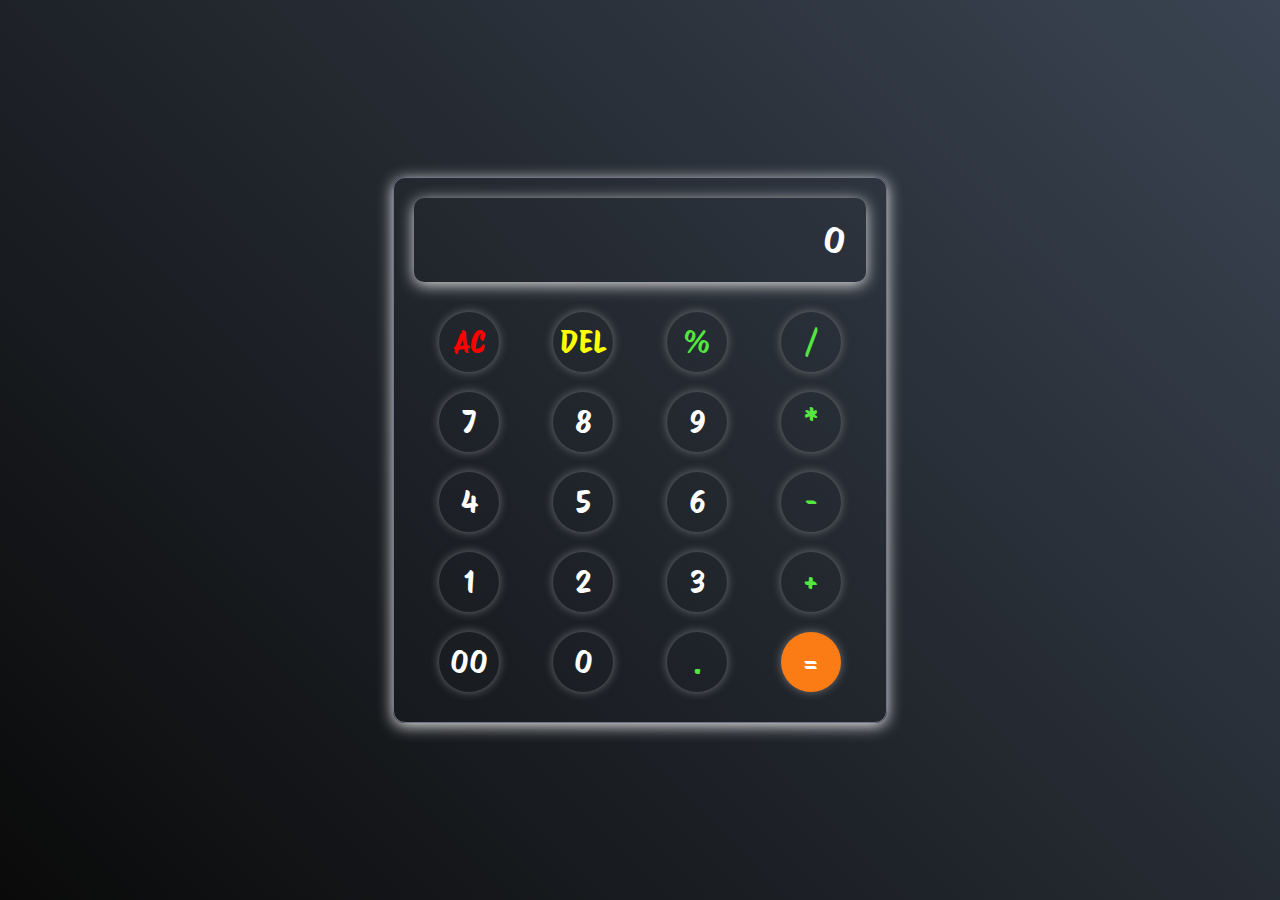
<file: Calculator/index.html>
<!DOCTYPE html>
<html lang="en">

<head>
    <meta charset="UTF-8">
    <meta name="viewport" content="width=device-width, initial-scale=1.0">
    <title>Calculator Making</title>
    <link rel="stylesheet" href="style.css">
</head>

<body>
    <div class="calculator">
        <input id="inputBox" type="text" min="0" class="text" placeholder="0">
        <div class="calculator-body">
            <div class="button">
                <button class="operator" style="color: red;">AC</button>
                <button class="operator" style="color: yellow;">DEL</button>
                <button class="operator">%</button>
                <button class="operator">/</button>
            </div>
            <div class="button">
                <button>7</button>
                <button>8</button>
                <button>9</button>
                <button class="operator">*</button>
            </div>
            <div class="button">
                <button>4</button>
                <button>5</button>
                <button>6</button>
                <button class="operator">-</button>
            </div>
            <div class="button">
                <button>1</button>
                <button>2</button>
                <button>3</button>
                <button class="operator">+</button>
            </div>
            <div class="button">
                <button>00</button>
                <button>0</button>
                <button class="operator">.</button>
                <button class="equalBtn">=</button>
            </div>
        </div>
    </div>

    <script src="script.js"></script>
</body>

</html>
</file>
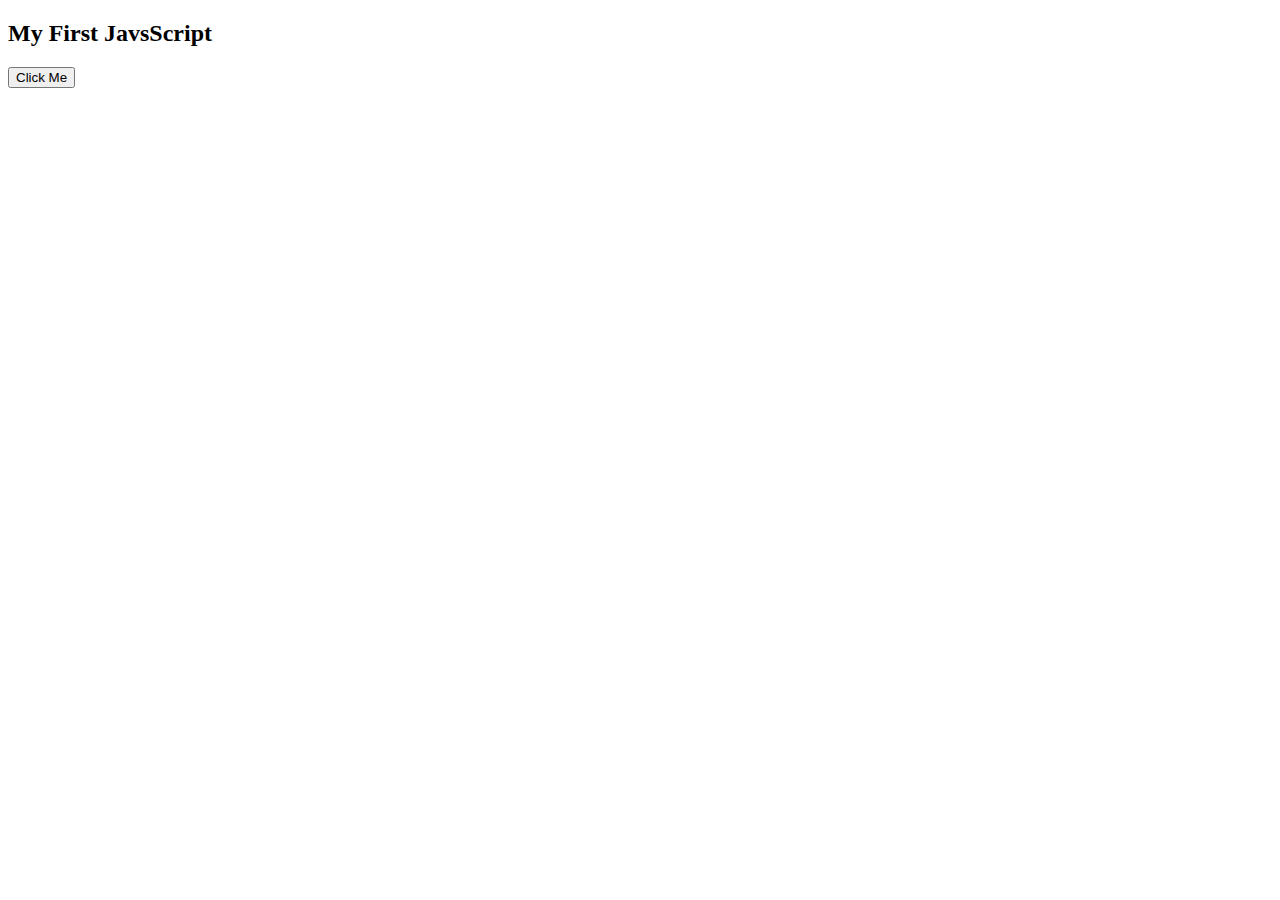
<file: Begineer/First-js.html>
<!DOCTYPE html>
<!--[if lt IE 7]>      <html class="no-js lt-ie9 lt-ie8 lt-ie7"> <![endif]-->
<!--[if IE 7]>         <html class="no-js lt-ie9 lt-ie8"> <![endif]-->
<!--[if IE 8]>         <html class="no-js lt-ie9"> <![endif]-->
<!--[if gt IE 8]>      <html class="no-js"> <!-<![endif]-->
<html>
    <head>
        <meta charset="utf-8">
        <meta http-equiv="X-UA-Compatible" content="IE=edge">
        <title></title>
        <meta name="description" content="">
        <meta name="viewport" content="width=device-width, initial-scale=1">
        <link rel="stylesheet" href="">
    </head>
    <body>
        <!--[if lt IE 7]>
            <p class="browsehappy">You are using an <strong>outdated</strong> browser. Please <a href="#">upgrade your browser</a> to improve your experience.</p>
        <![endif]-->
        
        <h2>My First JavsScript</h2>
        <button type="button" onclick="document.getElementById('click').innerHTML = Date()">Click Me</button>
        <p id="click"></p>

        <script src="" async defer></script>
    </body>
</html>
</file>
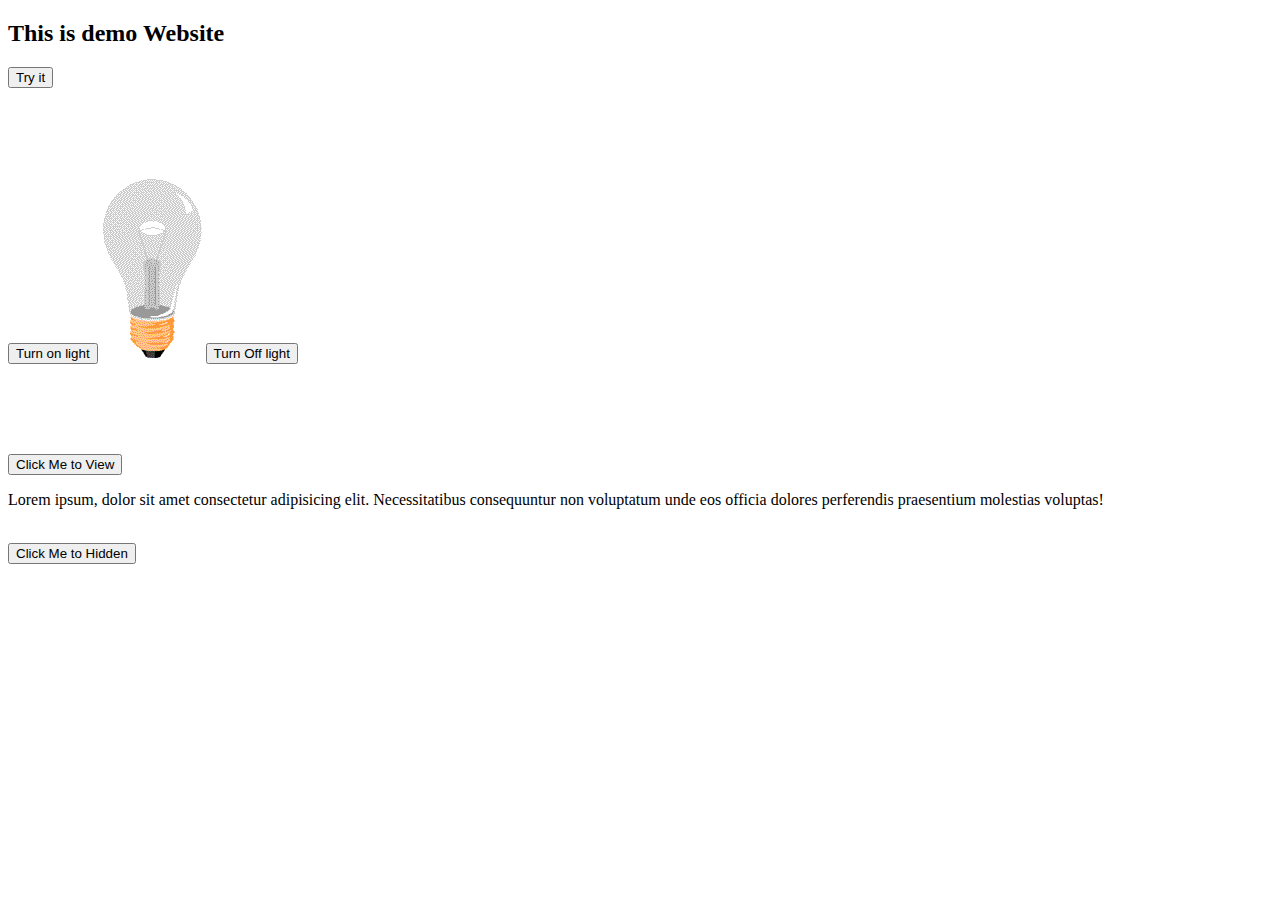
<file: Begineer/light-chance.html>
<!DOCTYPE html>
<html lang="en">
<head>
    <meta charset="UTF-8">
    <meta name="viewport" content="width=device-width, initial-scale=1.0">
    <title>Document</title>
</head>
<body>
    <h2 id="change">This is demo Website</h2>
    <button type="button" onclick="myFunction()">Try it</button>

    <br><br><br><br><br><br>

    <button onclick="document.getElementById('myImage').src='img/pic_bulbon.gif'">Turn on light</button>
    <img src="img/pic_bulboff.gif" id="myImage" alt="">
    <button onclick="document.getElementById('myImage').src='img/pic_bulbOff.gif'">Turn Off light</button>

    <br><br><br><br><br><br>
    
    <button type="button" onclick="document.getElementById('demo').style.display = 'block'">Click Me to View</button><br>
    <p id="demo">Lorem ipsum, dolor sit amet consectetur adipisicing elit. Necessitatibus consequuntur non voluptatum unde eos officia dolores perferendis praesentium molestias voluptas!</p><br>
    <button type="button" onclick="document.getElementById('demo').style.display = 'none'">Click Me to Hidden</button>


    <script>
        function myFunction(){
            document.getElementById('change').innerHTML = "I'd like to change it";
        }

        // window.alert("User Check");
        console.log('Musab');
    </script>
</body>
</html>
</file>
<file: Calculator/style.css>
@import url('https://fonts.googleapis.com/css2?family=Protest+Riot&display=swap');


*{
    margin: 0;
    padding: 0;
    box-sizing: border-box;
    font-family: "Protest Riot", sans-serif;
    font-weight: 400;
    font-style: normal;
}
body{
    width: 100%;
    height: 100vh;
    display: flex;
    justify-content: center;
    align-items: center;
    background: linear-gradient(45deg, #0a0a0a, #3a4452);
}
.calculator{
    border: 1px solid #717388;
    padding: 20px;
    border-radius: 12px;
    background-color: transparent;
    box-shadow: 0px 3px 15px #eaeaea;
    margin: auto;

}
.calculator-body{
    margin-top: 20px;
    text-align: center;
    display: block;
}
input{
    border: none;
    width: 100%;
    padding: 20px;
    background-color: transparent;
    box-shadow: 0px 3px 15px #e1e1e1;
    font-size: 36px;
    text-align: right;
    cursor: pointer;
    color: #fff;
    border-radius: 10px;
}
input::placeholder{
    color: #fff;
}
button{
    border: none;
    width: 60px;
    height: 60px;
    margin: 10px 25px;
    border-radius: 50%;
    background-color: transparent;
    color: #fff;
    font-size: 30px;
    box-shadow: 0px 0px 10px rgba(151, 151, 151, 0.667);
    cursor: pointer;
}
.equalBtn{
    background-color: #fb7c14;
}
.operator{
    color: #53e73f;
}
</file>
